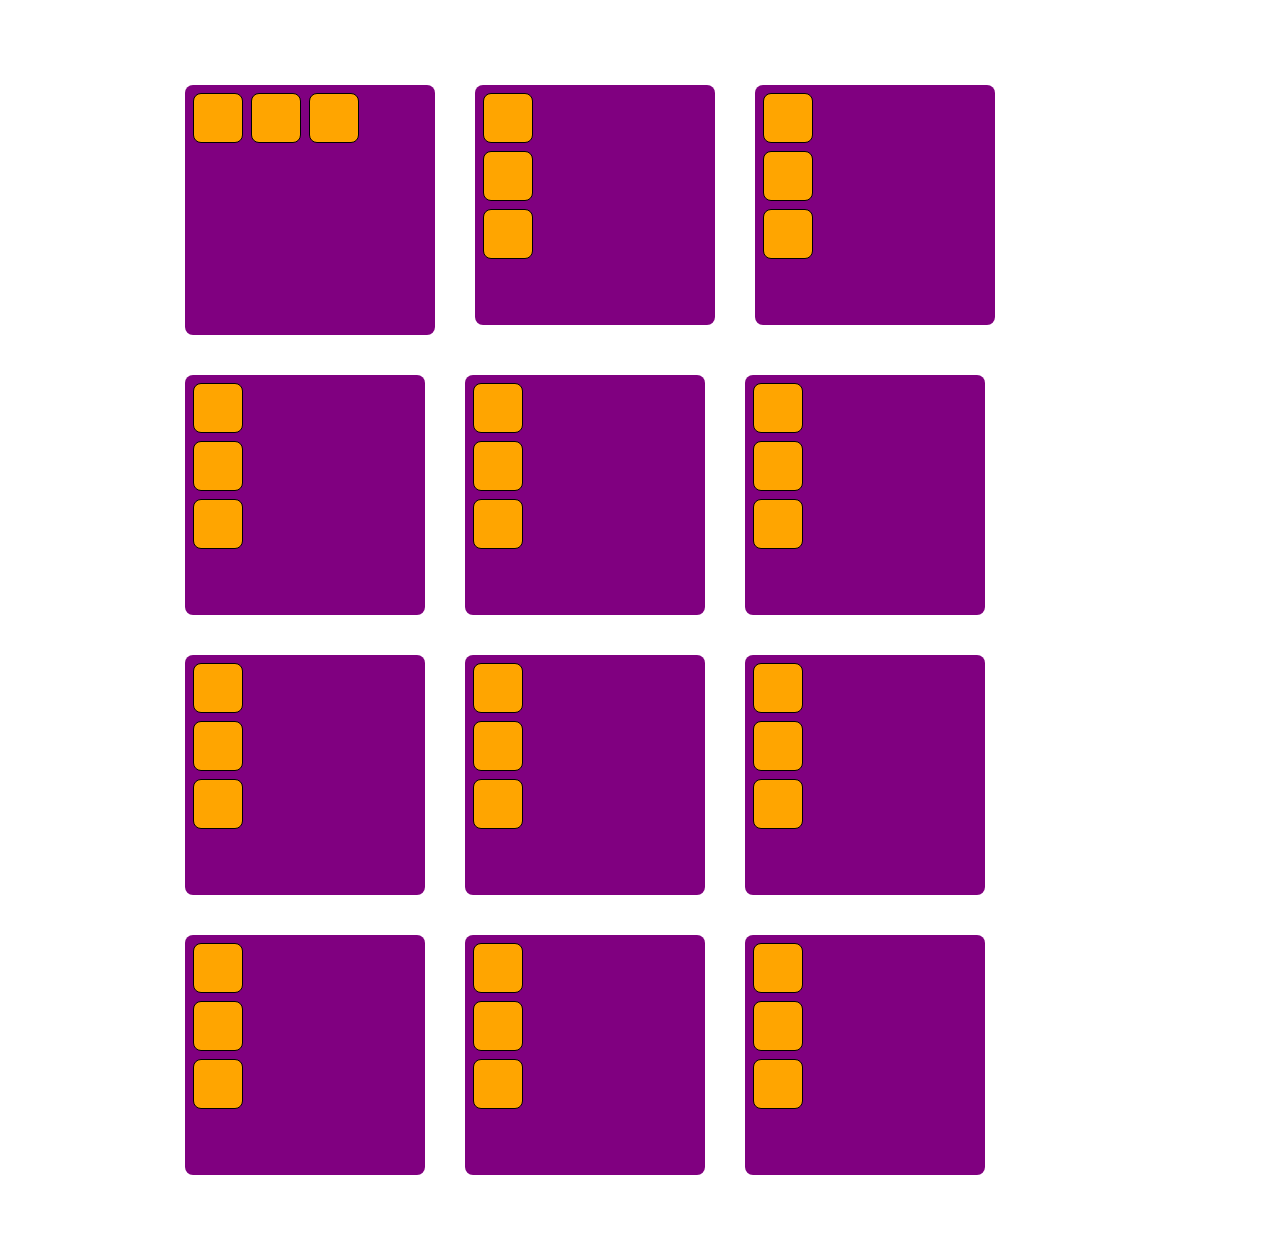
<file: index.html>
<!DOCTYPE html>
<html lang="eng">
<head>
  <meta charset="UTF-8">
  <meta name="komron" content="width=device-width, initial-scale=1.0">
  <link rel="stylesheet" href="komron.css">
</head>
<body>
<div class="BOX">
 <div class="ota0">   
<div class="bola"></div>
<div class="bola"></div>
<div class="bola"></div>
 </div>
<div class="ota1">
  <div class="bola"></div>
  <div class="bola"></div>
  <div class="bola"></div>
</div>
<div class="ota2">
  <div class="bola"></div>
  <div class="bola"></div>
  <div class="bola"></div>
</div><div class="ota3">
  <div class="bola"></div>
  <div class="bola"></div>
  <div class="bola"></div>
</div><div class="ota4">
  <div class="bola"></div>
  <div class="bola"></div>
  <div class="bola"></div>
</div><div class="ota5">
  <div class="bola"></div>
  <div class="bola"></div>
  <div class="bola"></div>
</div><div class="ota6">
  <div class="bola"></div>
  <div class="bola"></div>
  <div class="bola"></div>
</div><div class="ota7">
  <div class="bola"></div>
  <div class="bola"></div>
  <div class="bola"></div>
</div><div class="ota8">
  <div class="bola"></div>
  <div class="bola"></div>
  <div class="bola"></div>
</div><div class="ota9">
  <div class="bola"></div>
  <div class="bola"></div>
  <div class="bola"></div>
</div><div class="ota10">
  <div class="bola"></div>
  <div class="bola"></div>
  <div class="bola"></div>
</div><div class="ota11">
  <div class="bola"></div>
  <div class="bola"></div>
  <div class="bola"></div>
</div>


</div>


























</body>
</html>
</file>
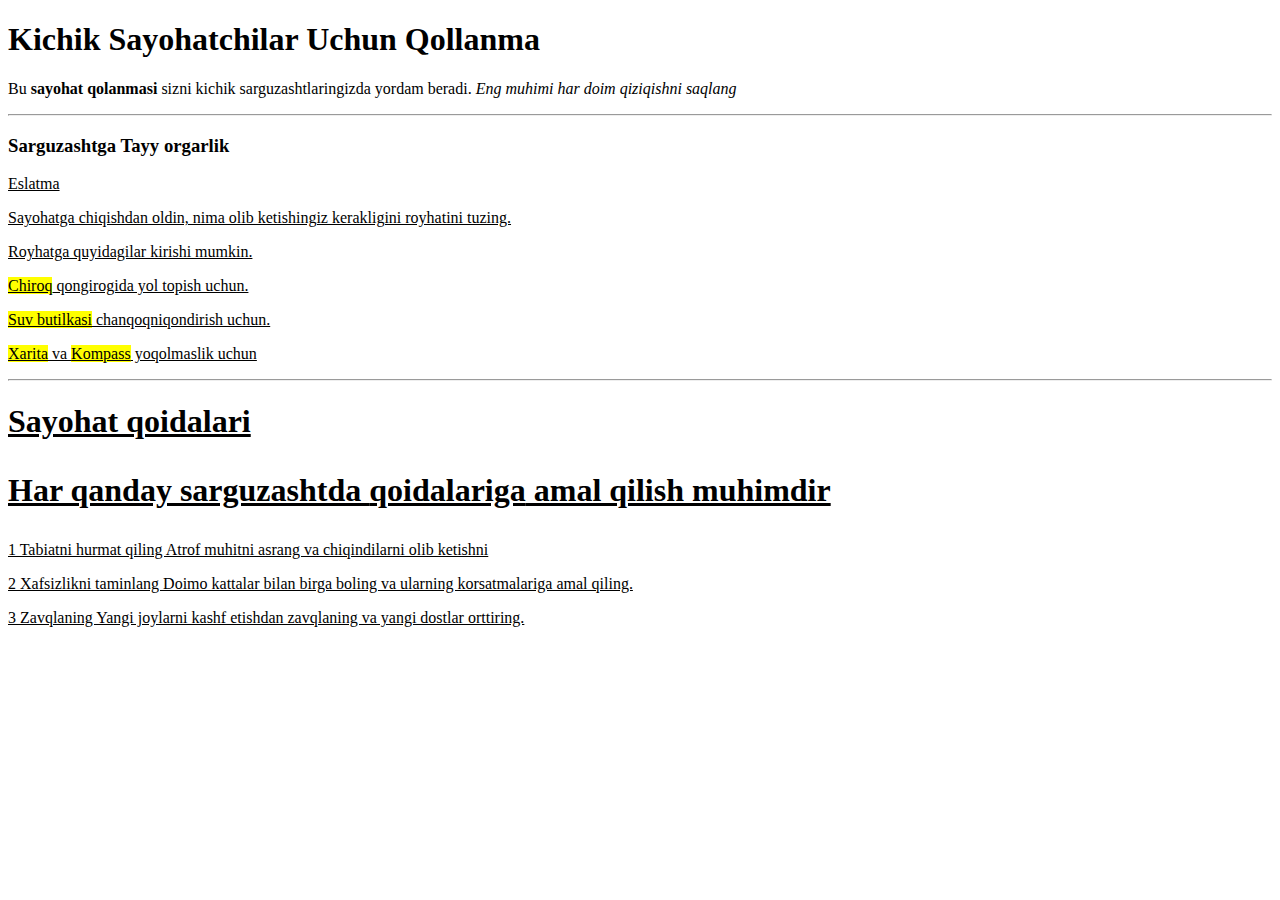
<file: 2 dars FRONTED/KOMRON2.html>
<!DOCTYPE html>
<html lang="en">
<head>
    <meta charset="UTF-8">
    <meta name="viewport" content="width=<device-width>, initial-scale=1.0">
    <title>Komronbek</title>
</head>
<body>
<h1>Kichik Sayohatchilar Uchun Qollanma
 </h1><p>Bu <b>sayohat qolanmasi</b> sizni kichik sarguzashtlaringizda yordam beradi.<i> Eng muhimi har doim qiziqishni saqlang</i></p>
</body><hr>
<h3>Sarguzashtga Tayy
orgarlik</h3>
<u>Eslatma<p>Sayohatga chiqishdan oldin, nima olib ketishingiz kerakligini royhatini tuzing.
    <p>Royhatga quyidagilar kirishi mumkin.<p><mark>Chiroq</mark> qongirogida yol topish uchun.
    </p><p><mark>Suv butilkasi</mark> chanqoqniqondirish uchun.
    </p><p><mark>Xarita</mark> va <mark>Kompass</mark> yoqolmaslik uchun  
</p>
<hr>
<h1>Sayohat qoidalari
<p>Har qanday sarguzashtda  <b>qoidalariga</b> 
amal qilish muhimdir<p>
</h1>
<p>1 Tabiatni hurmat qiling Atrof muhitni asrang va chiqindilarni  olib ketishni </p>
<p> 2 Xafsizlikni taminlang Doimo kattalar bilan birga boling va ularning korsatmalariga amal qiling.
<p>3 Zavqlaning Yangi joylarni kashf etishdan zavqlaning va yangi dostlar orttiring.</p>
</p>
    </p>
</p></u> 
</html>
</file>
<file: komron.css>
* {
    margin: 0;
    padding: 0;
box-sizing: border-box;
}
.ota0{width: 250px;
    height: 250px;
    gap: 8px;
    background-color: purple;
    border-radius: 8px;
    display: flex;
    padding: 8px;
    
    }
.bola{
width: 50px;
height: 50px;
background-color: orange;
border: 1px solid black;
border-radius: 8px;

}

.BOX{
    display: flex;
    gap: 40px;
    padding: 85px 185px;
    width: 100%;
    flex-wrap: wrap;
    }
.ota1{
width: 240px;
height: 240px;
background:purple;
border-radius: 8px;
padding: 8px;
display: flex;
gap: 8px;
flex-direction: column;
justify-content: left;
}

.ota2{
    width: 240px;
    height: 240px;
    background:purple;
    border-radius: 8px;
    padding: 8px;
    display: flex;
    gap: 8px;
    flex-direction: column;
    }
    
    .ota3{
        width: 240px;
        height: 240px;
        background:purple;
        border-radius: 8px;
        padding: 8px;
        display: flex;
        gap: 8px;
        flex-direction: column;
        }
        
        .ota4{
            width: 240px;
            height: 240px;
            background:purple;
            border-radius: 8px;
            padding: 8px;
            display: flex;
            gap: 8px;
            flex-direction: column;
            }
            
            .ota5{
                width: 240px;
                height: 240px;
                background:purple;
                border-radius: 8px;
                padding: 8px;
                display: flex;
                gap: 8px;
                flex-direction: column;
                }
                
                .ota6{
                    width: 240px;
                    height: 240px;
                    background:purple;
                    border-radius: 8px;
                    padding: 8px;
                    display: flex;
                    gap: 8px;
                    flex-direction: column;
                    }
                    
                    .ota7{
                        width: 240px;
                        height: 240px;
                        background:purple;
                        border-radius: 8px;
                        padding: 8px;
                        display: flex;
                        gap: 8px;
                        flex-direction: column;
                        }
                        

                        .ota8{
                            width: 240px;
                            height: 240px;
                            background:purple;
                            border-radius: 8px;
                            padding: 8px;
                            display: flex;
                            gap: 8px;
                            flex-direction: column;
                            }
                            
                            .ota9{
                                width: 240px;
                                height: 240px;
                                background:purple;
                                border-radius: 8px;
                                padding: 8px;
                                display: flex;
                                gap: 8px;
                                flex-direction: column;
                                }
                                
                                .ota10{
                                    width: 240px;
                                    height: 240px;
                                    background:purple;
                                    border-radius: 8px;
                                    padding: 8px;
                                    display: flex;
                                    gap: 8px;
                                    flex-direction: column;
                                    }
                                    
                                    .ota11{
                                        width: 240px;
                                        height: 240px;
                                        background:purple;
                                        border-radius: 8px;
                                        padding: 8px;
                                        display: flex;
                                        gap: 8px;
                                        flex-direction: column;
                                        }
</file>
